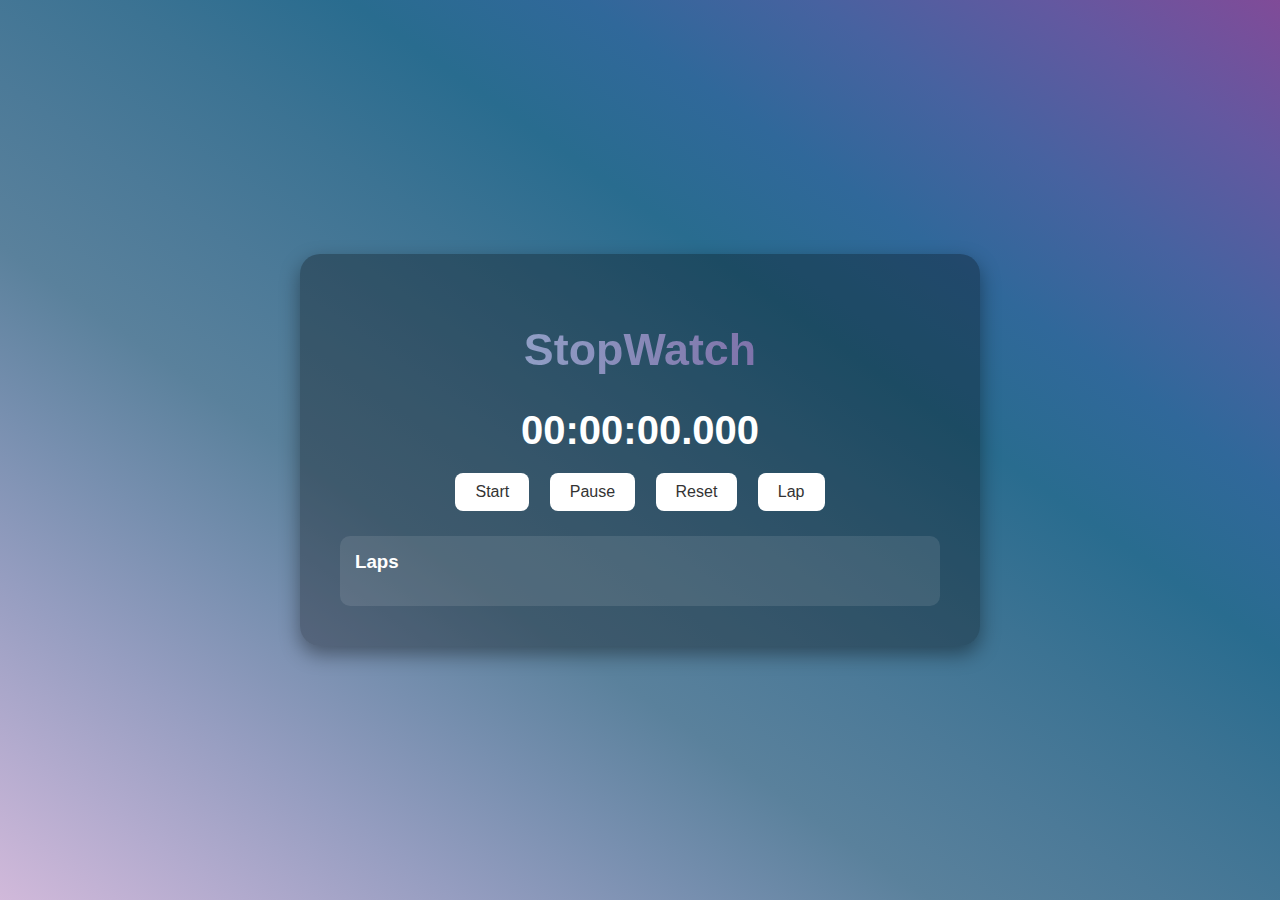
<file: PRODIGY_WD_02/stopWatch.html>
<!DOCTYPE html>
<html lang="en">
<head>
  <meta charset="UTF-8" />
  <meta name="viewport" content="width=device-width, initial-scale=1.0"/>
  <title>Stopwatch with Laps</title>
  <link rel="stylesheet" href="style.css" />
</head>
<body>
  <div class="container">
    <h1 class="title">StopWatch</h1>

    <div class="stopwatch">
      <h2 id="display">00:00:00.000</h2>
      <div class="buttons">
        <button onclick="start()">Start</button>
        <button onclick="pause()">Pause</button>
        <button onclick="reset()">Reset</button>
        <button onclick="lap()">Lap</button>
      </div>
      <div class="laps" id="lapsContainer">
        <h3>Laps</h3>
        <ul id="lapsList"></ul>
      </div>
    </div>
  </div>

  <script src="script.js"></script>
</body>
</html>
</file>
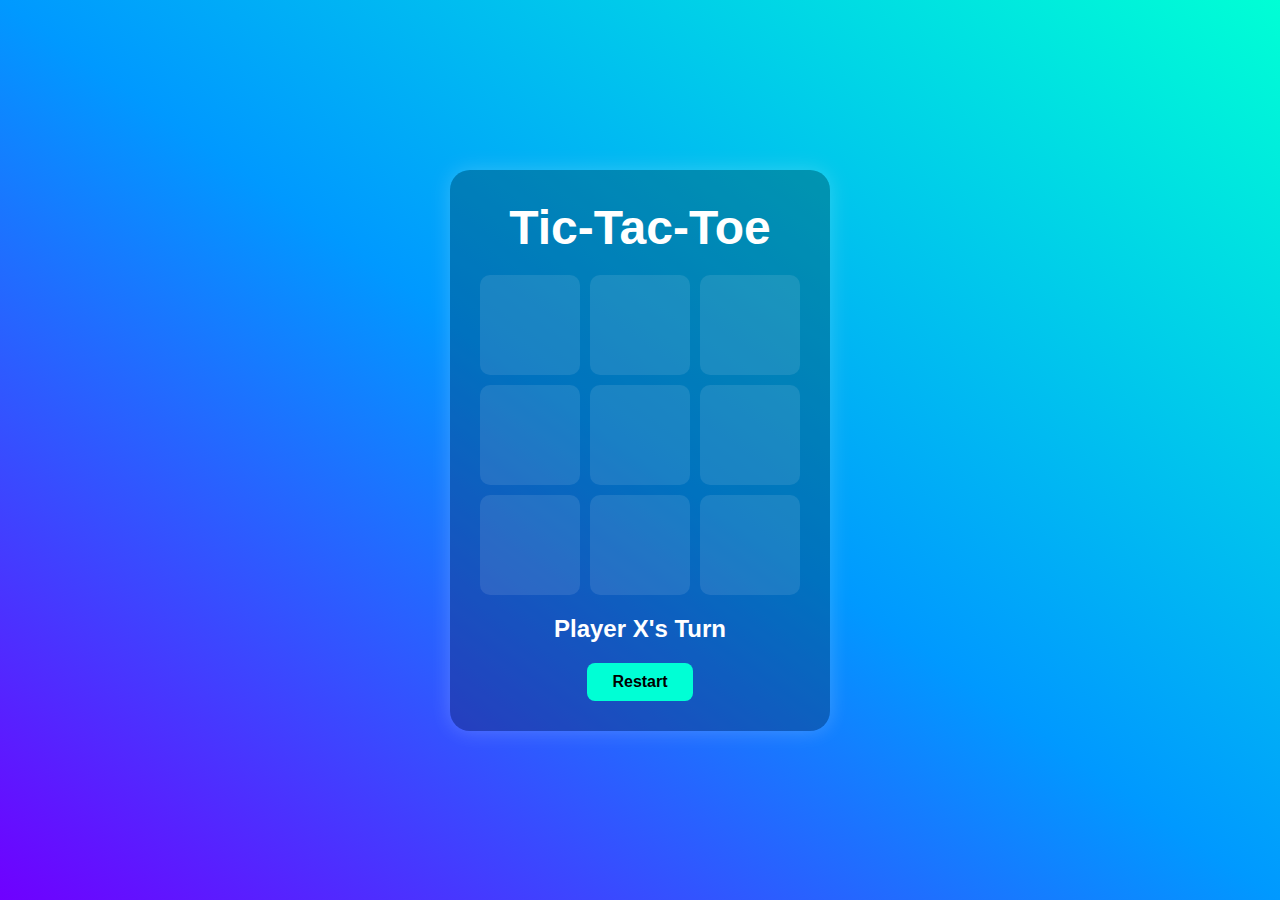
<file: PRODIGY_WD_03/TicTacToe.html>
<!DOCTYPE html>
<html lang="en">
<head>
  <meta charset="UTF-8" />
  <meta name="viewport" content="width=device-width, initial-scale=1.0"/>
  <title>Tic-Tac-Toe Game</title>
  <link rel="stylesheet" href="style.css" />
</head>
<body>
  <div class="container">
    <h1>Tic-Tac-Toe</h1>
    <div class="board" id="board">
      <div class="cell" data-index="0"></div>
      <div class="cell" data-index="1"></div>
      <div class="cell" data-index="2"></div>
      <div class="cell" data-index="3"></div>
      <div class="cell" data-index="4"></div>
      <div class="cell" data-index="5"></div>
      <div class="cell" data-index="6"></div>
      <div class="cell" data-index="7"></div>
      <div class="cell" data-index="8"></div>
    </div>
    <h2 id="status">Player X's Turn</h2>
    <button onclick="restartGame()">Restart</button>
  </div>
  <script src="script.js"></script>
</body>
</html>
</file>
<file: PRODIGY_WD_02/style.css>
body {
  margin: 0;
  padding: 0;
  font-family: 'Poppins', sans-serif;
  height: 100vh;
  background-image: linear-gradient(to right top, #d1b9da, #b3abce, #959dc0, #778faf, #5a819c, #4c7a98, #3c7393, #296c8f, #30689a, #4762a0, #6358a0, #804b98);
  display: flex;
  align-items: center;
  justify-content: center;
}

.container {
  text-align: center;
  color: white;
  padding: 40px;
  border-radius: 20px;
  background-color: rgba(0, 0, 0, 0.3);
  box-shadow: 0 8px 20px rgba(0, 0, 0, 0.4);
  max-width: 600px;
  width: 90%;
}

.title {
  font-size: 2.8rem;
  background: linear-gradient(to right, #9fc2dc, #705094);
  -webkit-background-clip: text;
  background-clip: text;
  color: transparent;
  margin-bottom: 30px;
}

.stopwatch h2 {
  font-size: 2.5rem;
  margin-bottom: 20px;
  color: #fff;
}

.buttons button {
  padding: 10px 20px;
  margin: 0 8px;
  font-size: 1rem;
  border: none;
  border-radius: 8px;
  cursor: pointer;
  background-color: #ffffff;
  color: #333;
  transition: background-color 0.3s ease;
}

.buttons button:hover {
  background-color: #ddd;
}

.laps {
  margin-top: 25px;
  text-align: left;
  max-height: 200px;
  overflow-y: auto;
  background-color: rgba(255, 255, 255, 0.1);
  padding: 15px;
  border-radius: 10px;
}

.laps h3 {
  margin-top: 0;
  color: #fff;
}

#lapsList {
  list-style-type: decimal;
  padding-left: 20px;
  color: #fff;
  font-family: monospace;
}
</file>
<file: PRODIGY_WD_03/style.css>
* {
  box-sizing: border-box;
  padding: 0;
  margin: 0;
  font-family: 'Segoe UI', sans-serif;
}

body {
  background: linear-gradient(to right top, #6f00ff, #0099ff, #00ffd5);
  height: 100vh;
  display: flex;
  justify-content: center;
  align-items: center;
  color: white;
}

.container {
  text-align: center;
  background: rgba(0, 0, 0, 0.25);
  padding: 30px;
  border-radius: 20px;
  box-shadow: 0 0 20px rgba(255,255,255,0.2);
}

h1 {
  font-size: 3rem;
  margin-bottom: 20px;
}

.board {
  display: grid;
  grid-template-columns: repeat(3, 100px);
  gap: 10px;
  justify-content: center;
  margin: 20px auto;
}

.cell {
  background-color: rgba(255, 255, 255, 0.1);
  width: 100px;
  height: 100px;
  font-size: 2.5rem;
  display: flex;
  align-items: center;
  justify-content: center;
  cursor: pointer;
  border-radius: 10px;
  transition: 0.3s;
}

.cell:hover {
  background-color: rgba(255, 255, 255, 0.3);
}

button {
  margin-top: 20px;
  padding: 10px 25px;
  background-color: #00ffd5;
  border: none;
  border-radius: 8px;
  font-size: 1rem;
  font-weight: bold;
  cursor: pointer;
  color: black;
  transition: background 0.3s;
}

button:hover {
  background-color: #00ccaa;
}

#status {
  margin-top: 20px;
  font-size: 1.5rem;
}
</file>
